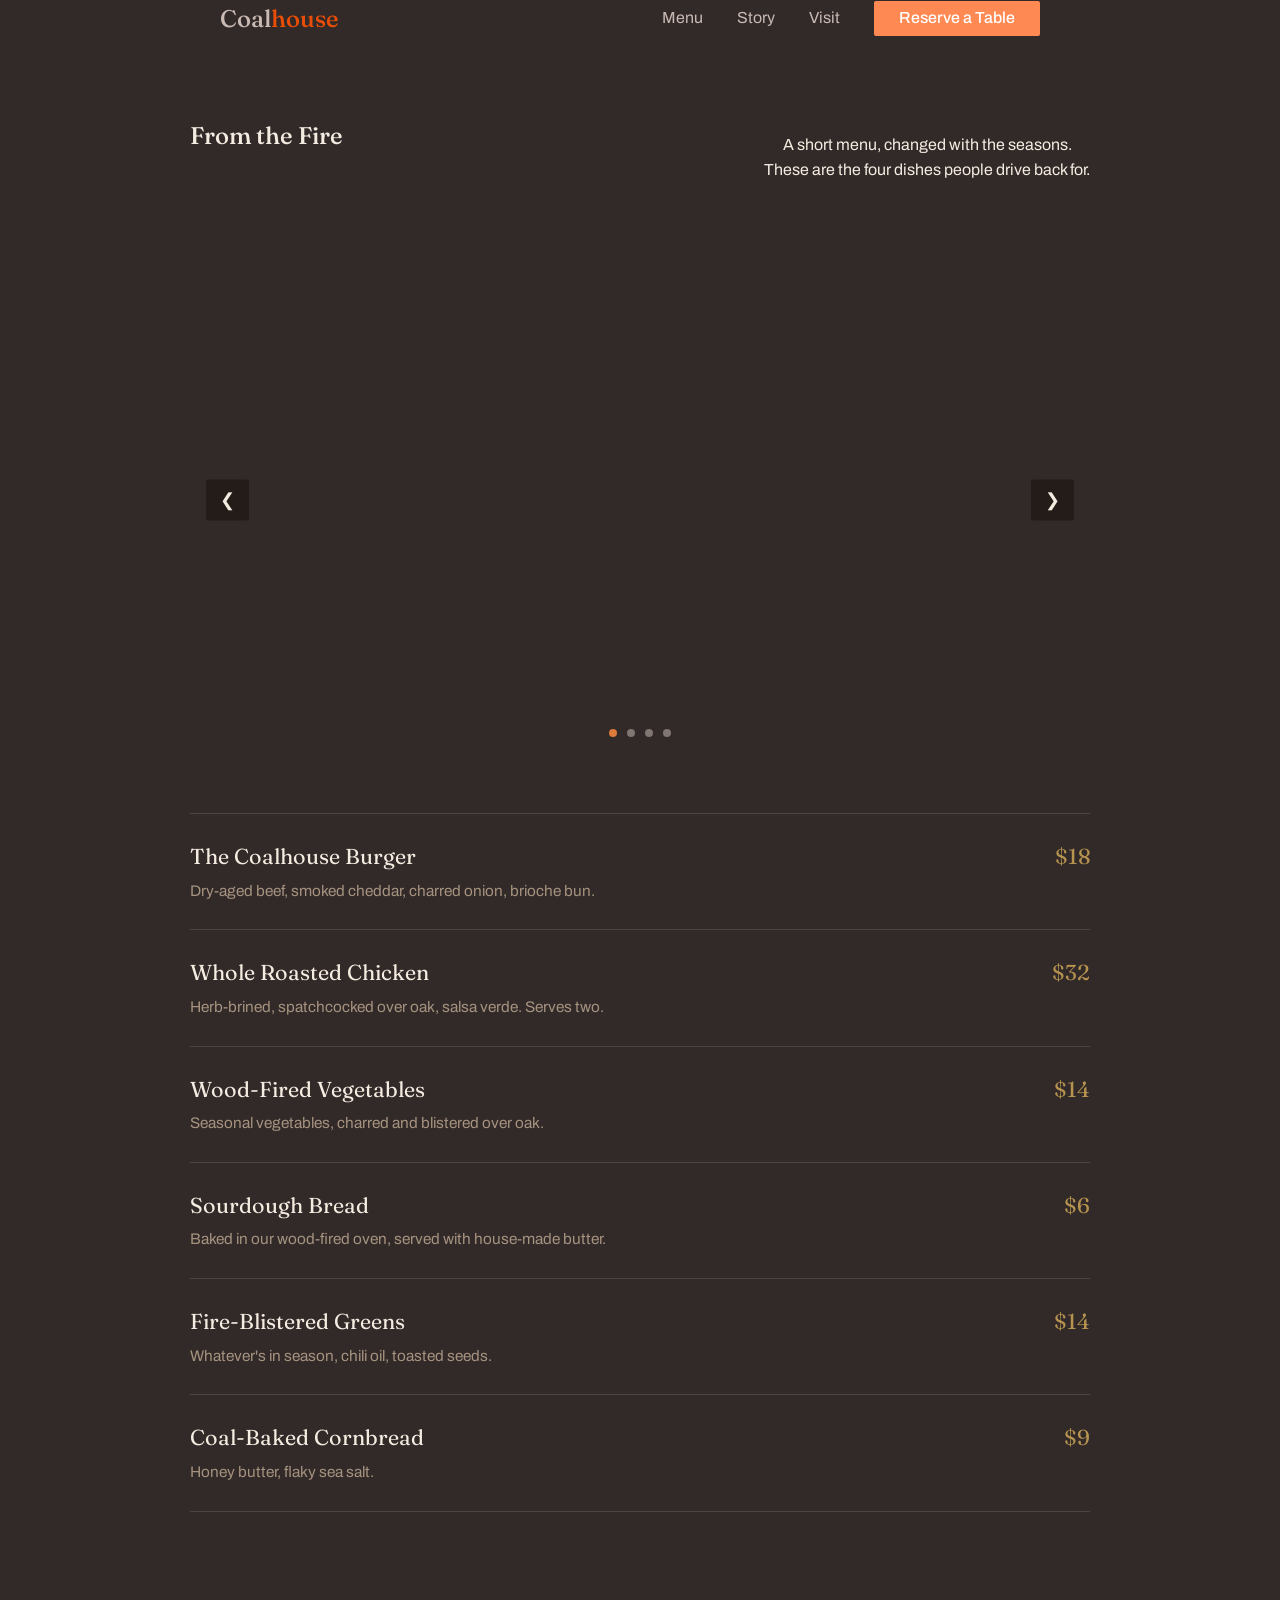
<file: menu.html>
<!DOCTYPE html>
<html lang="en">
<head>
    <meta charset="UTF-8">
    <meta name="viewport" content="width=device-width, initial-scale=1.0">
    <title>Coalhouse — Wood-Fired Kitchen</title>
    <link rel="stylesheet" href="e_shop.css" crossorigin>
    <link href="https://fonts.googleapis.com/css2?family=Fraunces:ital,opsz,wght@0,9..144,300;0,9..144,500;0,9..144,600;1,9..144,500&family=Archivo:wght@400;500;600&display=swap" rel="stylesheet">
</head>
<body>
    <div class="NVR_header">
        <div class="Coalhouse">
            <div class="fonts">
                <h2><a href="index.html">Coal<span>house</span></a></h2>
            </div>

            <button class="hamburger" onclick="toggleNav()" aria-label="Toggle menu">
                <span></span>
                <span></span>
                <span></span>
            </button>

            <div class="container" id="navContainer">
                <div class="Coalhouse_nav">
                    <a href="menu.html" class="Coalhouse_link">Menu</a>
                    <a href="story.html" class="Coalhouse_link">Story</a>
                    <a href="visit.html" class="Coalhouse_link">Visit</a>
                </div>
                <a href="reserve.html" class="Coalhouse_btn">Reserve a Table</a>
            </div>
        </div>
    </div>

    <div class="menu-section">
        <div class="menu-head">
            <h2>From the Fire</h2>
            <p>A short menu, changed with the seasons.<br> These are the four dishes people drive back for.</p>
        </div>

        <div class="slideshow">
    <div class="slides">
        <video class="slide active" muted playsinline loop>
            <source src="img/food.mp4" type="video/mp4">
        </video>
        <video class="slide" muted playsinline loop>
            <source src="img/coal house .mp4" type="video/mp4">
        </video>
        <video class="slide" muted playsinline loop>
            <source src="img/cook.mp4" type="video/mp4">
        </video>
        <video class="slide" muted playsinline loop>
            <source src="img/co_1.mp4" type="video/mp4">
        </video>
    </div>

    <button class="slide-arrow prev" onclick="changeSlide(-1)">&#10094;</button>
    <button class="slide-arrow next" onclick="changeSlide(1)">&#10095;</button>

    <div class="slide-dots"></div>
</div>

        <div class="dish">
            <div class="dish-name">The Coalhouse Burger</div>
            <div class="dish-price">$18</div>
            <div class="dish-desc">Dry-aged beef, smoked cheddar, charred onion, brioche bun.</div>
        </div>

        <div class="dish">
            <div class="dish-name">Whole Roasted Chicken</div>
            <div class="dish-price">$32</div>
            <div class="dish-desc">Herb-brined, spatchcocked over oak, salsa verde. Serves two.</div>
        </div>

        <div class="dish">
            <div class="dish-name">Wood-Fired Vegetables</div>
            <div class="dish-price">$14</div>
            <div class="dish-desc">Seasonal vegetables, charred and blistered over oak.</div>
        </div>

        <div class="dish">
            <div class="dish-name">Sourdough Bread</div>
            <div class="dish-price">$6</div>
            <div class="dish-desc">Baked in our wood-fired oven, served with house-made butter.</div>
        </div>

        <div class="dish">
            <div class="dish-name">Fire-Blistered Greens</div>
            <div class="dish-price">$14</div>
            <div class="dish-desc">Whatever's in season, chili oil, toasted seeds.</div>
        </div>

        <div class="dish">
            <div class="dish-name">Coal-Baked Cornbread</div>
            <div class="dish-price">$9</div>
            <div class="dish-desc">Honey butter, flaky sea salt.</div>
        </div>
    </div>

    <script src="e_shop.js"></script>

</body>
</html>
</file>
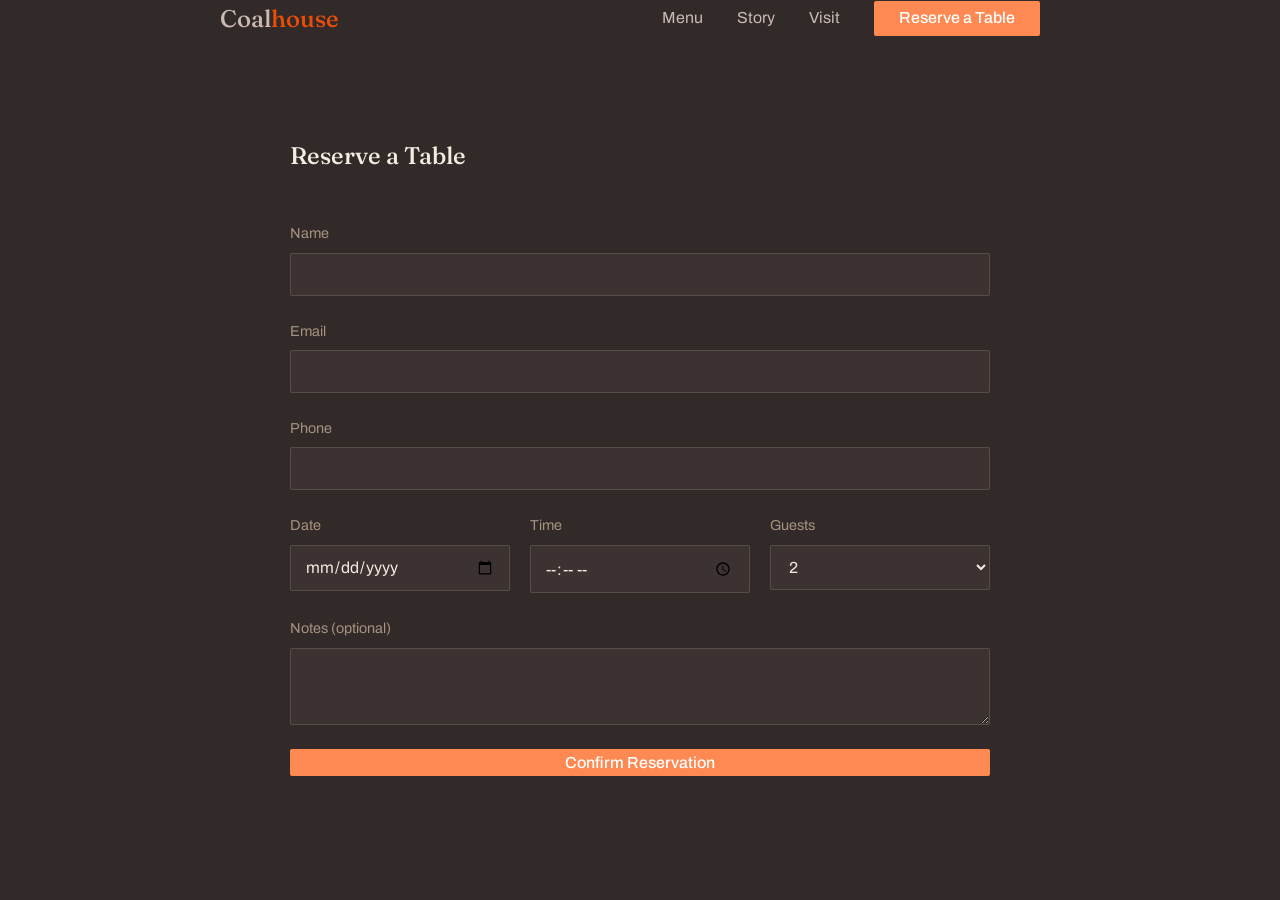
<file: reserve.html>
<!DOCTYPE html>
<html lang="en">
<head>
    <meta charset="UTF-8">
    <meta name="viewport" content="width=device-width, initial-scale=1.0">
    <title>Reserve a Table — Coalhouse</title>
    <link rel="stylesheet" href="e_shop.css" crossorigin>
    <link href="https://fonts.googleapis.com/css2?family=Fraunces:ital,opsz,wght@0,9..144,300;0,9..144,500;0,9..144,600;1,9..144,500&family=Archivo:wght@400;500;600&display=swap" rel="stylesheet">
</head>
<body>
    <div class="NVR_header">
        <div class="Coalhouse">
            <div class="fonts">
                <h2><a href="index.html">Coal<span>house</span></a></h2>
            </div>

            <button class="hamburger" onclick="toggleNav()" aria-label="Toggle menu">
                <span></span>
                <span></span>
                <span></span>
            </button>

            <div class="container" id="navContainer">
                <div class="Coalhouse_nav">
                    <a href="menu.html" class="Coalhouse_link">Menu</a>
                    <a href="story.html" class="Coalhouse_link">Story</a>
                    <a href="visit.html" class="Coalhouse_link">Visit</a>
                    <a href="reserve.html" class="Coalhouse_btn">Reserve a Table</a>
                </div>
                
            </div>
        </div>
    </div>

    <div class="reserve_container">
        <div class="menu-head">
            <h2>Reserve a Table</h2>
        </div>

        <form class="reserve_form" onsubmit="handleReserve(event)">
            <div class="form_row">
                <label for="name">Name</label>
                <input type="text" id="name" name="name" required>
            </div>

            <div class="form_row">
                <label for="email">Email</label>
                <input type="email" id="email" name="email" required>
            </div>

            <div class="form_row">
                <label for="phone">Phone</label>
                <input type="tel" id="phone" name="phone" required>
            </div>

            <div class="form_row_split">
                <div class="form_row">
                    <label for="date">Date</label>
                    <input type="date" id="date" name="date" required>
                </div>
                <div class="form_row">
                    <label for="time">Time</label>
                    <input type="time" id="time" name="time" required>
                </div>
                <div class="form_row">
                    <label for="guests">Guests</label>
                    <select id="guests" name="guests">
                        <option>1</option>
                        <option selected>2</option>
                        <option>3</option>
                        <option>4</option>
                        <option>5</option>
                        <option>6+</option>
                    </select>
                </div>
            </div>

            <div class="form_row">
                <label for="notes">Notes (optional)</label>
                <textarea id="notes" name="notes" rows="3"></textarea>
            </div>

            <button type="submit" class="Coalhouse_btn">Confirm Reservation</button>
        </form>
    </div>

<script src="e_shop.js"></script>

</body>
</html>
</file>
<file: e_shop.css>
body{
  margin:0;
  background:rgba(49, 40, 40, 0.993);
  color:var(--cream);
  font-family:'Archivo', sans-serif;
  font-weight:400;
  line-height:1.55;
  -webkit-font-smoothing:antialiased;
}

::-webkit-scrollbar {
  display: none;
}

body {
  -ms-overflow-style: none;
  scrollbar-width: none;
}

h1,h2,h3,h4,h5,h6{
  font-family:'Fraunces', serif;
  font-weight:500;
  margin:0;
  color:var(--cream);
}

@media (prefers-reduced-motion: reduce){
  html{scroll-behavior:auto;}
  *{animation-duration:0.001ms !important; transition-duration:0.001ms !important;}
}

span{
  color:rgb(233, 78, 7);
}

a{
  text-decoration:none;
  color:rgb(201, 186, 179);
}

:root{
  --cream: #f4ece0;
  --ember: #dd7a3c;
  --gold: #b6944f;
  --muted: #a5937f;
  --hairline: rgba(244,236,224,0.14);
}

/* NAV */
.NVR_header{
  margin: 0;
  padding-top: 0;
}

.Coalhouse {
  display: flex;
  flex-direction: row;
  align-items: center;
  justify-content: space-between;
  padding: 0px 20px;
  margin: 0 200px;
  padding-top: 0;
  position: relative;
}

.font{
  font-family:'Archivo', sans-serif;
  font-weight:300;
}

.container {
  display: flex;
  flex-direction: row;
  align-items: center;
  gap: 34px;
  padding: 0px 20px;
}

.Coalhouse_nav{
  display:flex;
  flex-direction:row;
  align-items:center;
  gap:34px;
}

.Coalhouse_nav a:hover{
  color: rgb(252, 246, 246);
  text-decoration: underline;
  text-decoration-color: #ac673d;
  text-underline-offset: 5px;
}

/* Hamburger button — hidden by default on desktop */
.hamburger {
  display: none;
  flex-direction: column;
  justify-content: space-between;
  width: 26px;
  height: 18px;
  background: none;
  border: none;
  cursor: pointer;
  padding: 0;
}

.hamburger span {
  display: block;
  width: 100%;
  height: 2px;
  background: var(--cream);
  border-radius: 2px;
}

.Coalhouse_btn {
  background: rgb(255, 137, 82);
  color: white;
  border: none;
  padding: 5px 25px;
  border-radius: 2px;
  font-family: 'Archivo', sans-serif;
  font-weight: 500;
  cursor: pointer;
  font-size: 1rem;
}

.Coalhouse_grid{
  margin: 0 140px;
  margin-top: 140px;
}

.Coalhouse_grid h1{
  font-size: 2.5rem;
  margin-bottom: 20px;
}

.Coalhouse_grid-item {
  display: grid;
  grid-template-columns: 1fr 1fr;
  gap: 173px;
  margin-bottom: 200px;
}

.Coalhouse_grid-item video{
  width: 500px;
  border-radius: 15px;
}

.img_style{
  align-items: center;
}

.img_style img{
  width: 100%;
  max-width: 380px;
  border-radius: 15px;
}

.Reserve_container{
  display: flex;
  flex-direction: row;
  align-items: center;
  gap: 20px;
  margin-top: 20px;
}

.Coalhouse_btn_1 {
  background: rgb(255, 137, 82);
  color: black;
  border: none;
  padding: 15px 25px;
  border-radius: 2px;
  font-family: 'Archivo', sans-serif;
  font-weight: 800;
  font-size: 1rem;
  cursor: pointer;
}

.Reserve{
    text-decoration: underline;
    text-decoration-color: #ac673d;
    text-underline-offset: 5px;
    font-family: 'Archivo', sans-serif;
    font-weight: 100;
    font-size: 1rem;
    cursor: pointer;
}

/* HERO VIDEO — used as a banner, not a full-page background */
.hero-video-wrap {
  position: relative;
  width: 100%;
  height: 60vh;
  overflow: hidden;
}

.hero-video-wrap video {
  position: absolute;
  top: 50%;
  left: 50%;
  min-width: 100%;
  min-height: 100%;
  width: auto;
  height: auto;
  transform: translate(-50%, -50%);
  object-fit: cover;
  z-index: -1;
}

.hero-content {
  position: relative;
  z-index: 1;
  color: var(--cream);
}

.Coalhouse_hero {
  display: grid;
  grid-template-columns: 1fr 1fr;
  margin-top: 100px;
  gap: 20px;
}

.quote {
  font-family: 'Fraunces', serif;
  font-style: italic;
  font-weight: 500;
  font-size: 1.5rem;
  line-height: 1.3;
  border-left: 2px solid #dd7a3c;
  padding-left: 28px;
  color: #d4a582;
}

.img_style_2 img{
  width: 100%;
  max-width: 600px;
  display: block;
  margin-top: 24px;
  margin-left: 30px;
  border-radius: 15px;
}

.Coalhouse_hero_text {
  margin-top: 37px;
}

.vid video{
  width: 500px;
  border-radius: 15px;
  align-items: center;
}

/* MENU PAGE */
.menu-section {
  max-width: 900px;
  margin: 0 auto;
  padding: 80px 40px 100px;
}

.menu-head{
  display: flex;
  justify-content: space-between;
  margin-bottom: 48px;
  gap: 24px;
  flex-wrap: wrap;
  text-align: center;
}

.dish{
  display: grid;
  grid-template-columns: 1fr auto;
  gap: 6px 24px;
  padding: 26px 0;
  border-top: 1px solid var(--hairline);
}

.dish:last-child{
  border-bottom: 1px solid var(--hairline);
}

.dish-name{
  font-family: 'Fraunces', serif;
  font-size: 1.35rem;
}

.dish-price{
  font-family: 'Fraunces', serif;
  font-size: 1.35rem;
  color: var(--gold);
  white-space: nowrap;
}

.dish-desc{
  grid-column: 1 / 2;
  color: var(--muted);
  font-size: 0.96rem;
}

/* VISIT PAGE */
.visit_container {
  max-width: 1000px;
  margin: 0 auto;
  padding: 100px 40px 100px;
}

.visit_grid {
  display: grid;
  grid-template-columns: 1fr 1fr;
  gap: 64px;
  align-items: start;
}

.visit_text {
  display: flex;
  flex-direction: column;
}

.visit_all {
  display: flex;
  justify-content: space-between;
  padding: 16px 0;
  border-top: 1px solid var(--hairline);
}

.visit_all:last-of-type {
  border-bottom: 1px solid var(--hairline);
}

.visit-price {
  color: var(--muted);
  font-family: 'Archivo', sans-serif;
  font-size: 0.98rem;
}

.visit-desc {
  font-family: 'Archivo', sans-serif;
  font-size: 0.98rem;
}

.reserve-link {
  display: inline-block;
  width: fit-content;
  margin-top: 24px;
  text-decoration: none;
}

.visit_map {
  aspect-ratio: 4/3;
  border-radius: 2px;
  background:
    radial-gradient(circle at 30% 30%, rgba(221,122,60,0.25), transparent 55%),
    repeating-linear-gradient(115deg, rgba(244,236,224,0.05) 0px, rgba(244,236,224,0.05) 1px, transparent 1px, transparent 26px),
    #221b15;
  border: 1px solid var(--hairline);
}

/* SLIDESHOW */
.slideshow {
  position: relative;
  max-width: 900px;
  margin: 0 auto 60px;
  aspect-ratio: 16/9;
  overflow: hidden;
  border-radius: 4px;
}

.slides {
  position: relative;
  width: 100%;
  height: 100%;
}

.slide {
  position: absolute;
  top: 0;
  left: 0;
  width: 100%;
  height: 100%;
  object-fit: cover;
  opacity: 0;
  transition: opacity 0.6s ease;
}

.slide.active {
  opacity: 1;
}

.slide-arrow {
  position: absolute;
  top: 50%;
  transform: translateY(-50%);
  background: rgba(26, 20, 15, 0.6);
  color: var(--cream);
  border: none;
  padding: 10px 14px;
  cursor: pointer;
  font-size: 1.1rem;
  border-radius: 2px;
  transition: background 0.15s ease;
}

.slide-arrow:hover {
  background: var(--ember);
}

.slide-arrow.prev { left: 16px; }
.slide-arrow.next { right: 16px; }

.slide-dots {
  position: absolute;
  bottom: 16px;
  left: 50%;
  transform: translateX(-50%);
  display: flex;
  gap: 10px;
}

.slide-dot {
  width: 8px;
  height: 8px;
  border-radius: 50%;
  background: rgba(244, 236, 224, 0.4);
  cursor: pointer;
  border: none;
  padding: 0;
  transition: background 0.15s ease;
}

.slide-dot.active {
  background: var(--ember);
}

/* RESERVE PAGE */
.reserve_container {
  max-width: 700px;
  margin: 0 auto;
  padding: 100px 40px 100px;
}

.reserve_form {
  display: flex;
  flex-direction: column;
  gap: 24px;
  margin-top: 40px;
}

.form_row {
  display: flex;
  flex-direction: column;
  gap: 8px;
}

.form_row label {
  font-size: 0.9rem;
  color: var(--muted);
}

.form_row input,
.form_row select,
.form_row textarea {
  background: rgba(244, 236, 224, 0.05);
  border: 1px solid var(--hairline);
  border-radius: 2px;
  padding: 12px 14px;
  color: var(--cream);
  font-family: 'Archivo', sans-serif;
  font-size: 1rem;
}

.form_row input:focus,
.form_row select:focus,
.form_row textarea:focus {
  outline: none;
  border-color: var(--ember);
}

.form_row_split {
  display: grid;
  grid-template-columns: 1fr 1fr 1fr;
  gap: 20px;
}

/* RESPONSIVENESS */
@media (max-width: 1024px){
  .Coalhouse {
    margin: 0 40px;
  }

  .Coalhouse_grid {
    margin: 0 40px;
    margin-top: 80px;
  }

  .Coalhouse_grid-item {
    grid-template-columns: 1fr;
    gap: 40px;
    margin-bottom: 100px;
  }

  .img_style img,
  .Coalhouse_grid-item video {
    width: 100%;
    max-width: 100%;
  }

  .Coalhouse_hero {
    grid-template-columns: 1fr;
  }

  .img_style_2 img {
    max-width: 100%;
    margin-left: 0;
  }

  .vid video {
    width: 100%;
  }

  .visit_grid {
    grid-template-columns: 1fr;
  }

  .form_row_split {
    grid-template-columns: 1fr;
  }
}

@media (max-width: 600px){
  .Coalhouse {
    margin: 0 16px;
  }

  .hamburger {
    display: flex;
  }

  .container {
    display: none;
    position: absolute;
    top: 100%;
    left: 0;
    right: 0;
    flex-direction: column;
    align-items: flex-start;
    gap: 20px;
    background: rgba(26, 20, 15, 0.98);
    padding: 24px 20px;
    z-index: 10;
  }

  .container.active {
    display: flex;
  }

  .Coalhouse_nav {
    flex-direction: column;
    align-items: flex-start;
    gap: 16px;
  }

  .menu-section,
  .visit_container,
  .reserve_container {
    padding-left: 20px;
    padding-right: 20px;
  }

  .Coalhouse_grid h1 {
    font-size: 1.8rem;
  }
}
</file>
